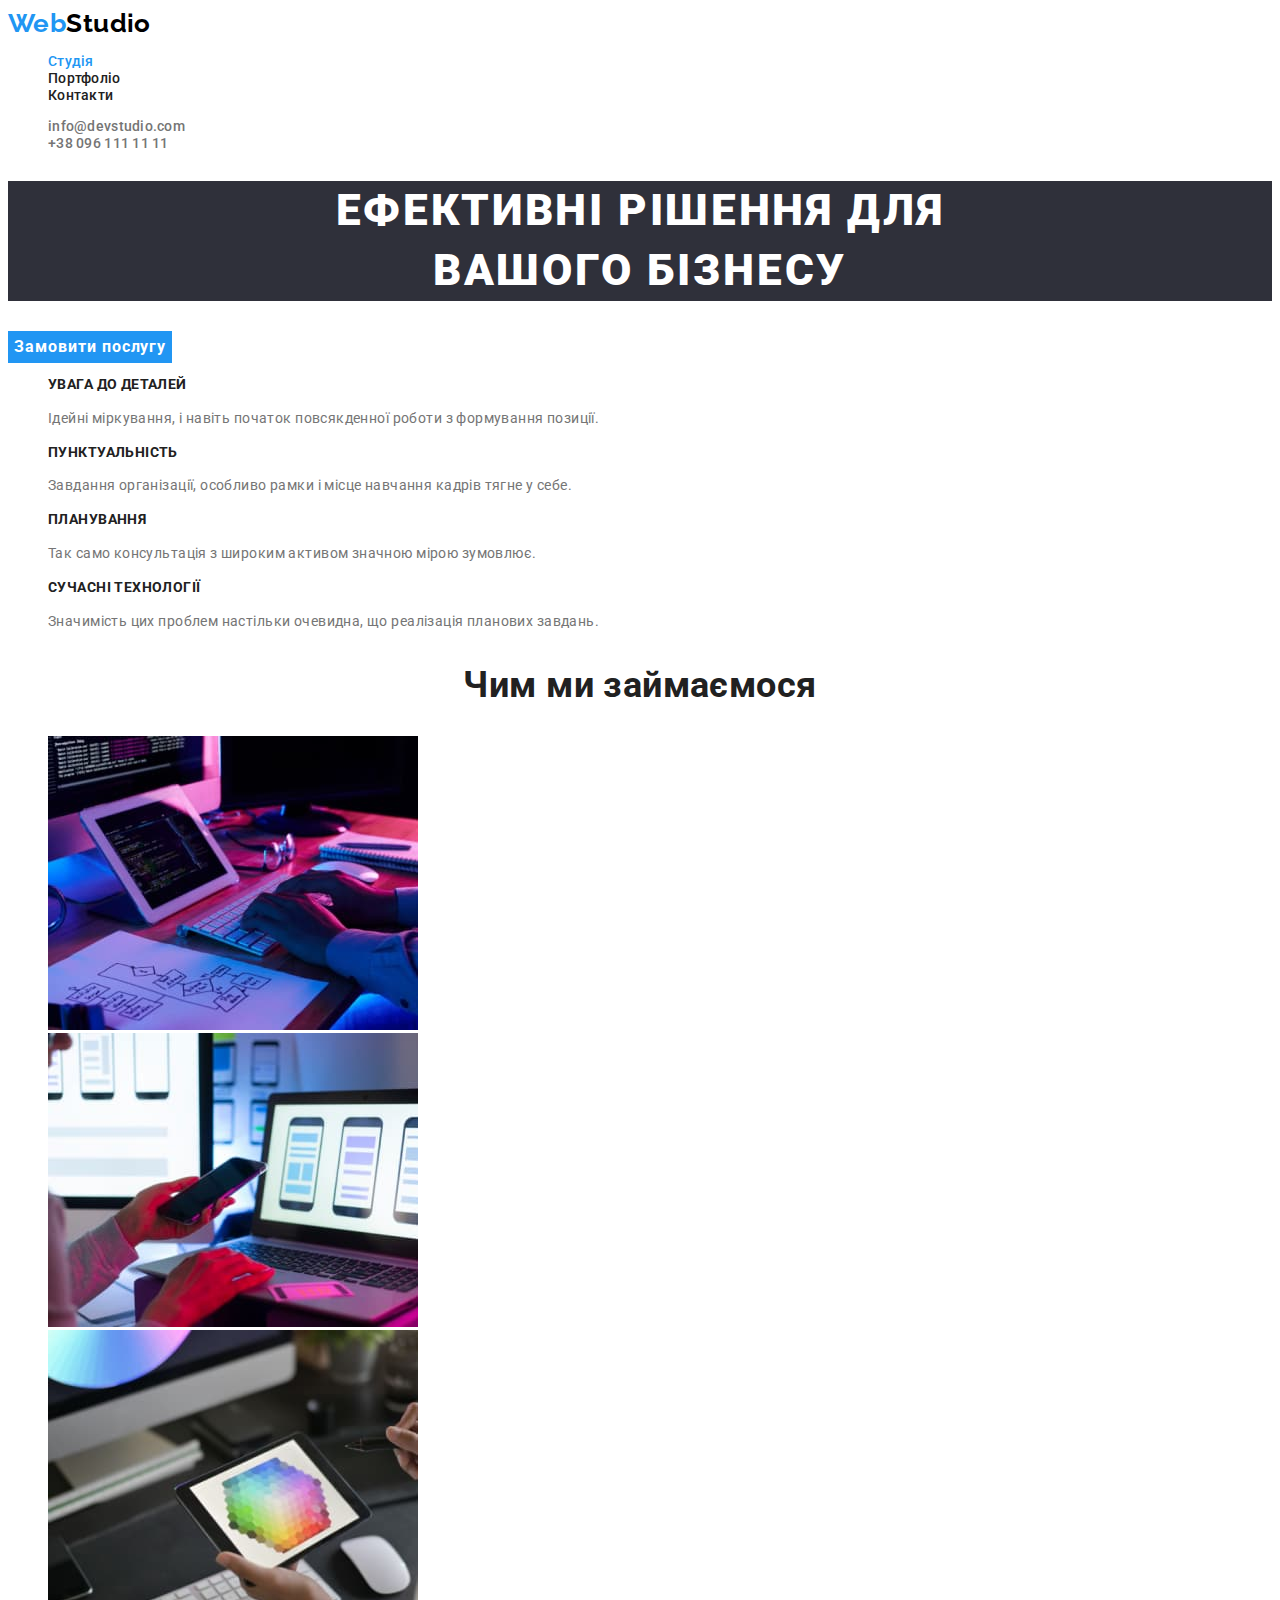
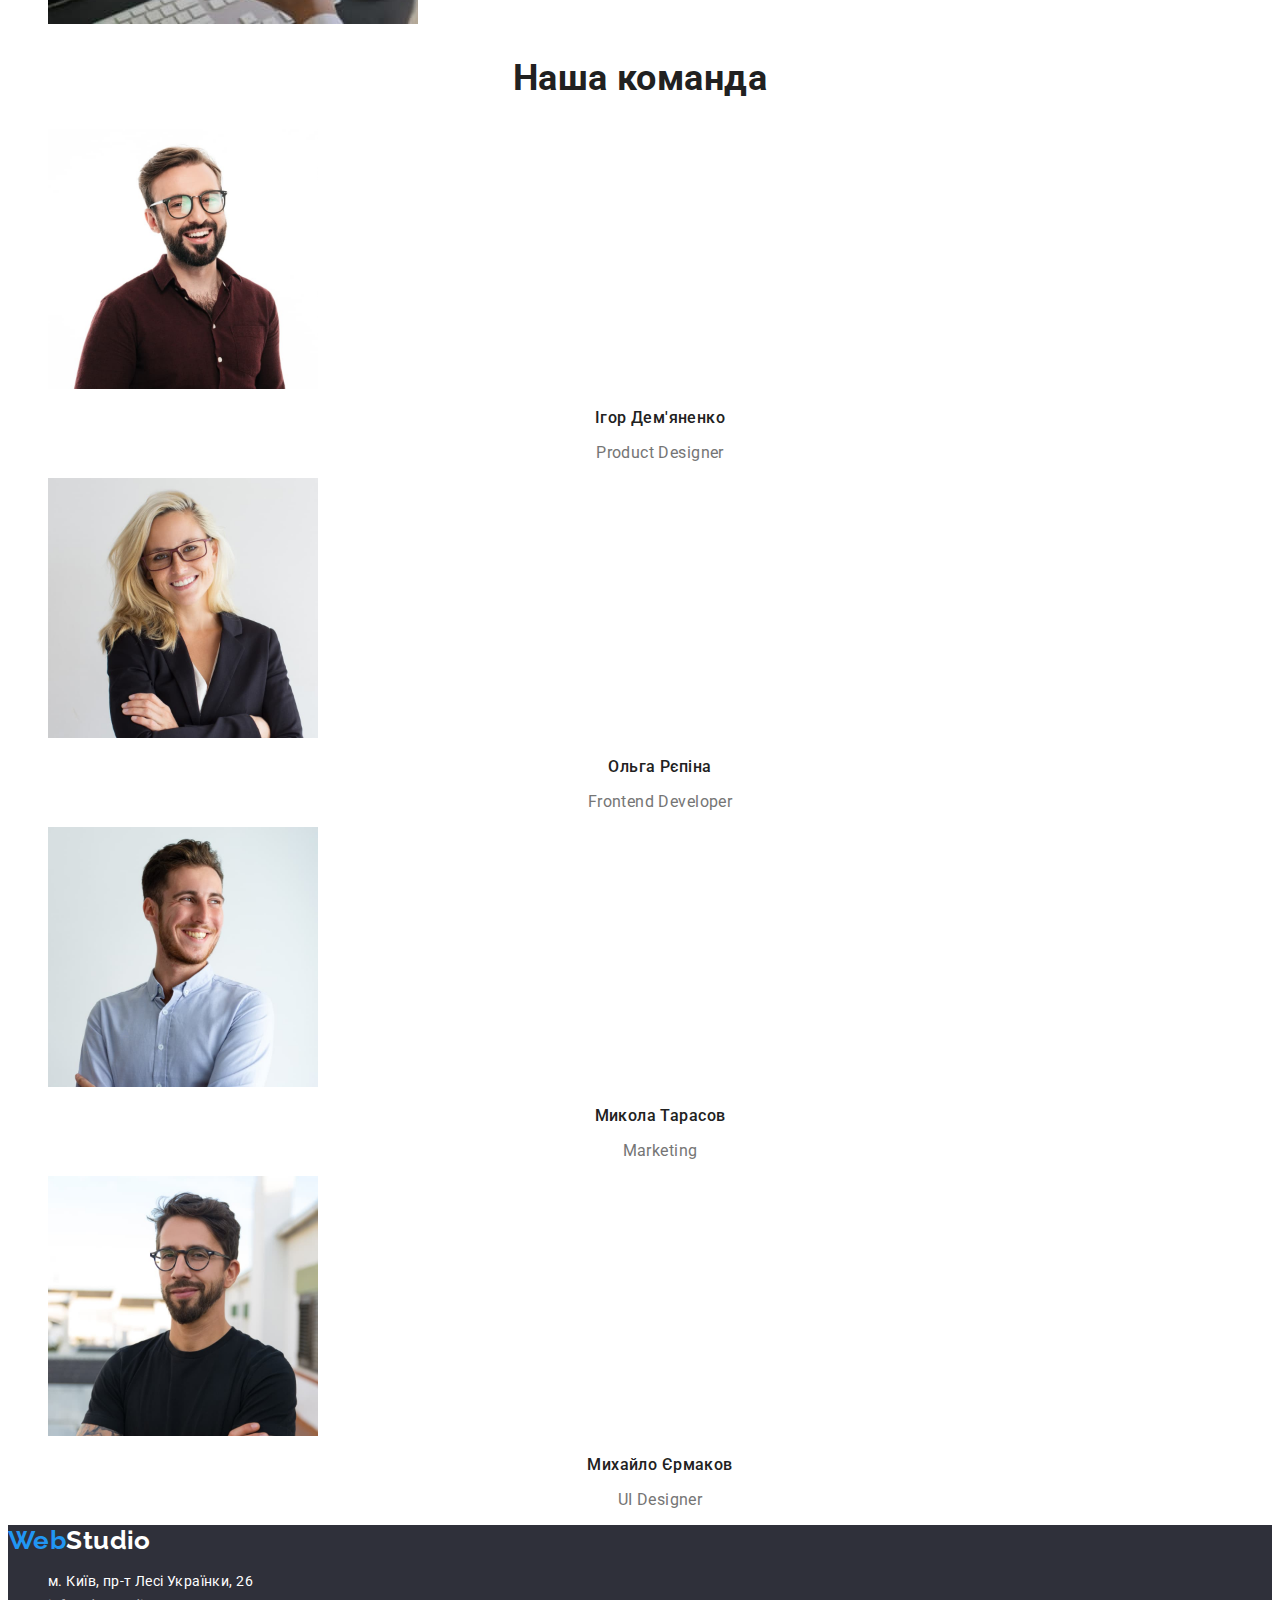
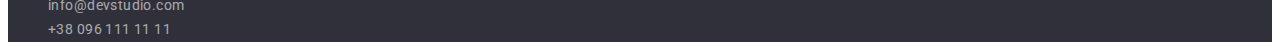
<file: index.html>
<!DOCTYPE html>
<html lang="uk">
  <head>
    <meta charset="UTF-8" />
    <meta http-equiv="X-UA-Compatible" content="IE=edge" />
    <meta name="viewport" content="width=device-width, initial-scale=1.0" />
    <title lang="en">WebStudio</title>
    <link rel="preconnect" href="https://fonts.googleapis.com" />
    <link rel="preconnect" href="https://fonts.gstatic.com" crossorigin />
    <link
      href="https://fonts.googleapis.com/css2?family=Raleway:wght@700&family=Roboto:wght@400;500;700;900&display=swap"
      rel="stylesheet"
    />
    <link rel="stylesheet" href="./CSS/index.css" />
  </head>
  <body>
    <!--Шапка сайту-->
    <header>
      <nav>
        <a href="" lang="en" class="logo-header"
          ><span class="logo-color">Web</span>Studio</a
        >
        <ul class="site-nav list">
          <li><a href="./index.html" class="link current">Студія</a></li>
          <li><a href="./portfolio.html" class="link">Портфоліо</a></li>
          <li><a href="" class="link">Контакти</a></li>
        </ul>
      </nav>
      <ul class="contact-nav list">
        <li>
          <a class="link" href="mailto:info@devstudio.com"
            >info@devstudio.com</a
          >
        </li>
        <li><a href="tel:+3809611111111" class="link">+38 096 111 11 11</a></li>
      </ul>
    </header>
    <main>
      <!--Герой-->
      <section class="hero">
        <h1 class="hero-title">
          Ефективні рішення для <br />
          вашого бізнесу
        </h1>
        <button type="button" class="button">Замовити послугу</button>
      </section>
      <!--Переваги компанії-->
      <section class="advantage">
        <h2 hidden>Наші переваги</h2>
        <ul class="list">
          <li>
            <h3 class="title">УВАГА ДО ДЕТАЛЕЙ</h3>
            <p class="text">
              Ідейні міркування, і навіть початок повсякденної роботи з
              формування позиції.
            </p>
          </li>
          <li>
            <h3 class="title">ПУНКТУАЛЬНІСТЬ</h3>
            <p class="text">
              Завдання організації, особливо рамки і місце навчання кадрів тягне
              у себе.
            </p>
          </li>
          <li>
            <h3 class="title">ПЛАНУВАННЯ</h3>
            <p class="text">
              Так само консультація з широким активом значною мірою зумовлює.
            </p>
          </li>
          <li>
            <h3 class="title">СУЧАСНІ ТЕХНОЛОГІЇ</h3>
            <p class="text">
              Значимість цих проблем настільки очевидна, що реалізація планових
              завдань.
            </p>
          </li>
        </ul>
      </section>
      <!--Чим займається компанія-->
      <section class="section">
        <h2 class="section-title">Чим ми займаємося</h2>
        <ul class="list">
          <li>
            <img
              src="./images/types-of-work/types-of-work-1.jpg"
              alt="Вид робіт 1"
              width="370"
            />
          </li>
          <li>
            <img
              src="./images/types-of-work/types-of-work-2.jpg"
              alt="Вид робіт 2"
              width="370"
            />
          </li>
          <li>
            <img
              src="./images/types-of-work/types-of-work-3.jpg"
              alt="Вид робіт 3"
              width="370"
            />
          </li>
        </ul>
      </section>
      <!--Команда-->
      <section class="section">
        <h2 class="section-title">Наша команда</h2>
        <ul class="list team">
          <li>
            <img
              src="./images/our_team/1_Igor.jpg"
              alt="Фото Ігора Дем'яненко"
              width="270"
            />
            <h3 class="title">Ігор Дем'яненко</h3>
            <p lang="en" class="text">Product Designer</p>
          </li>
          <li>
            <img
              src="./images/our_team/2_Olga.jpg"
              alt="Фото Ольги Рєпіної"
              width="270"
            />
            <h3 class="title">Ольга Рєпіна</h3>
            <p lang="en" class="text">Frontend Developer</p>
          </li>
          <li>
            <img
              src="./images/our_team/3_Nicholas.jpg"
              alt="Фото Миколи Тарасова"
              width="270"
            />
            <h3 class="title">Микола Тарасов</h3>
            <p lang="en" class="text">Marketing</p>
          </li>
          <li>
            <img
              src="./images/our_team/4_Mykhailo.jpg"
              alt="Фото Михайла Єрмакова"
              width="270"
            />
            <h3 class="title">Михайло Єрмаков</h3>
            <p lang="en" class="text">UI Designer</p>
          </li>
        </ul>
      </section>
    </main>
    <!--Подвал сайту-->
    <footer class="footer">
      <a href="" lang="en" class="logo-footer">
        <span class="logo-color">Web</span>Studio</a
      >
      <address>
        <ul class="list">
          <li>
            <a
              href="https://goo.gl/maps/dEdwiiQ2Z6k7qwLy8"
              target="_blank"
              rel="noopener noreferrer"
              class="address"
              >м. Київ, пр-т Лесі Українки, 26</a
            >
          </li>
          <li>
            <a href="mailto:info@devstudio.com" class="list-contact"
              >info@devstudio.com</a
            >
          </li>
          <li>
            <a href="tel:+3809611111111" class="list-contact"
              >+38 096 111 11 11</a
            >
          </li>
        </ul>
      </address>
    </footer>
  </body>
</html>
</file>
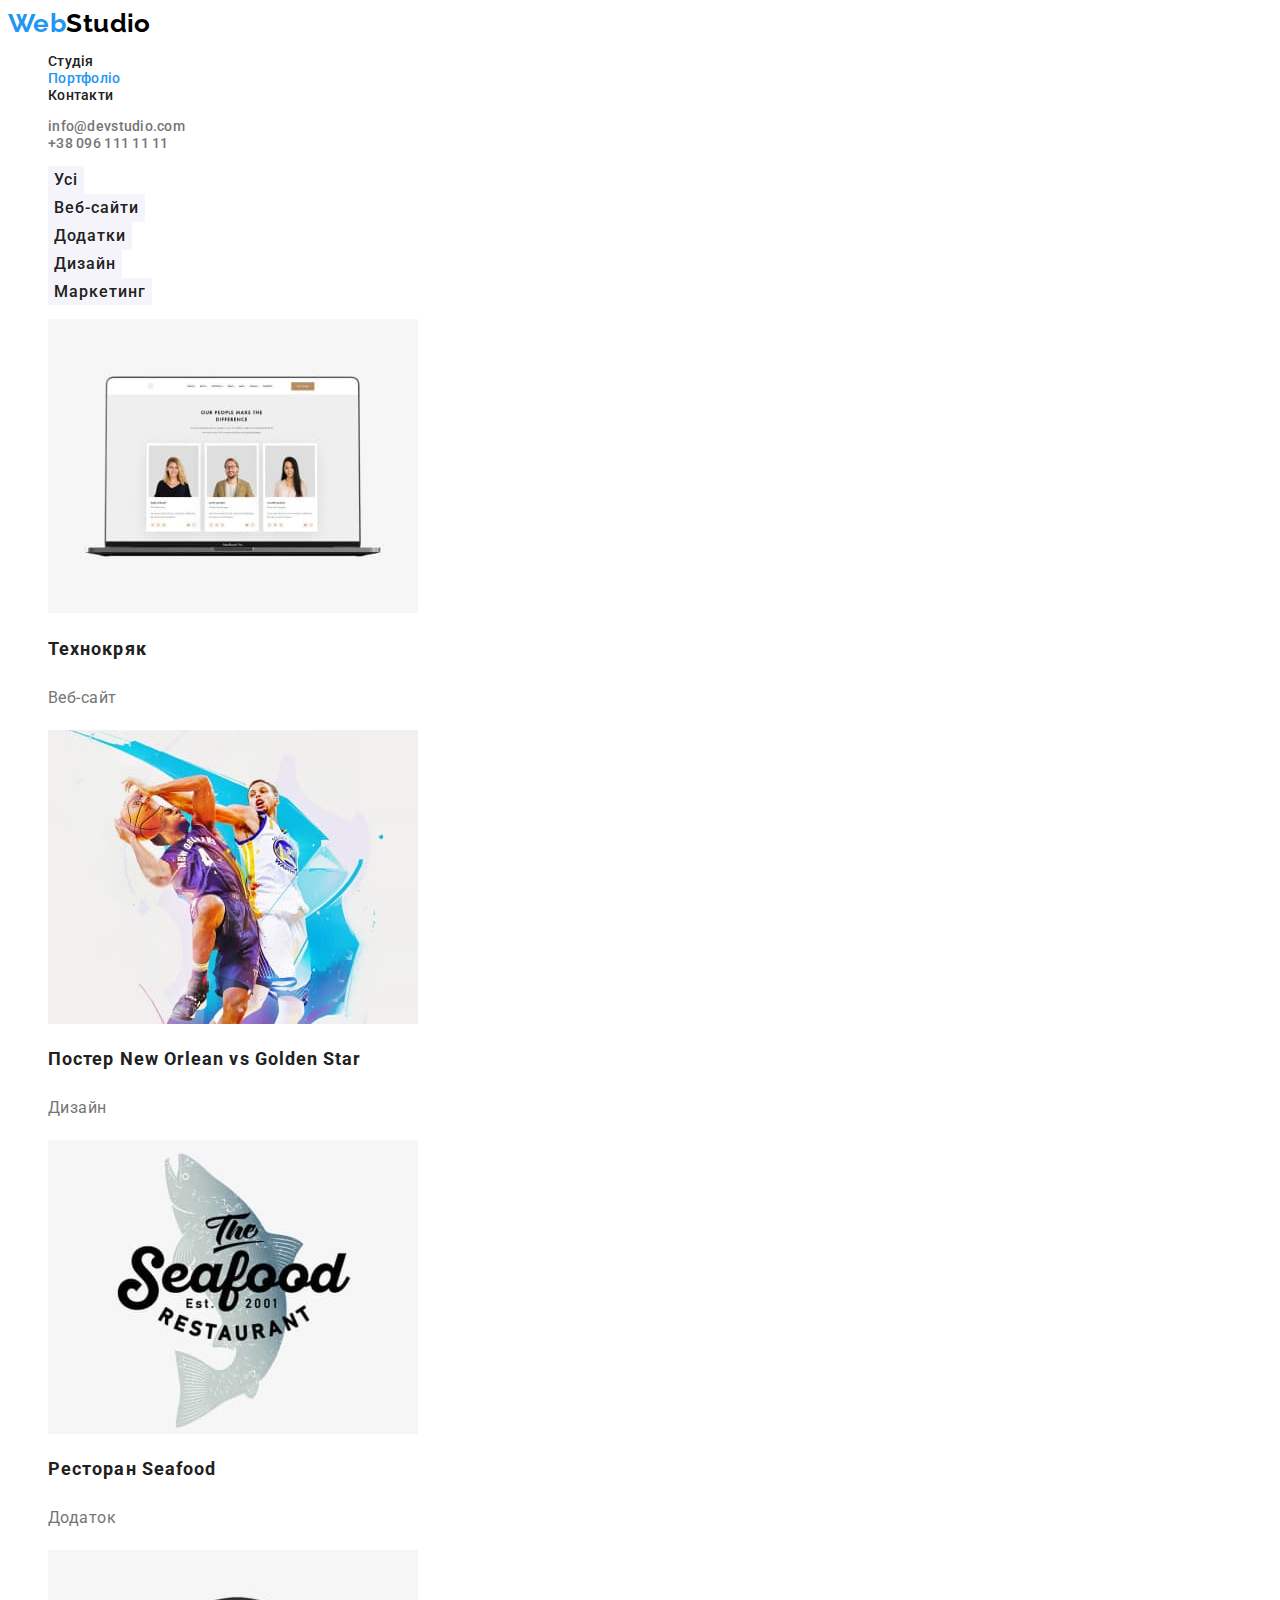
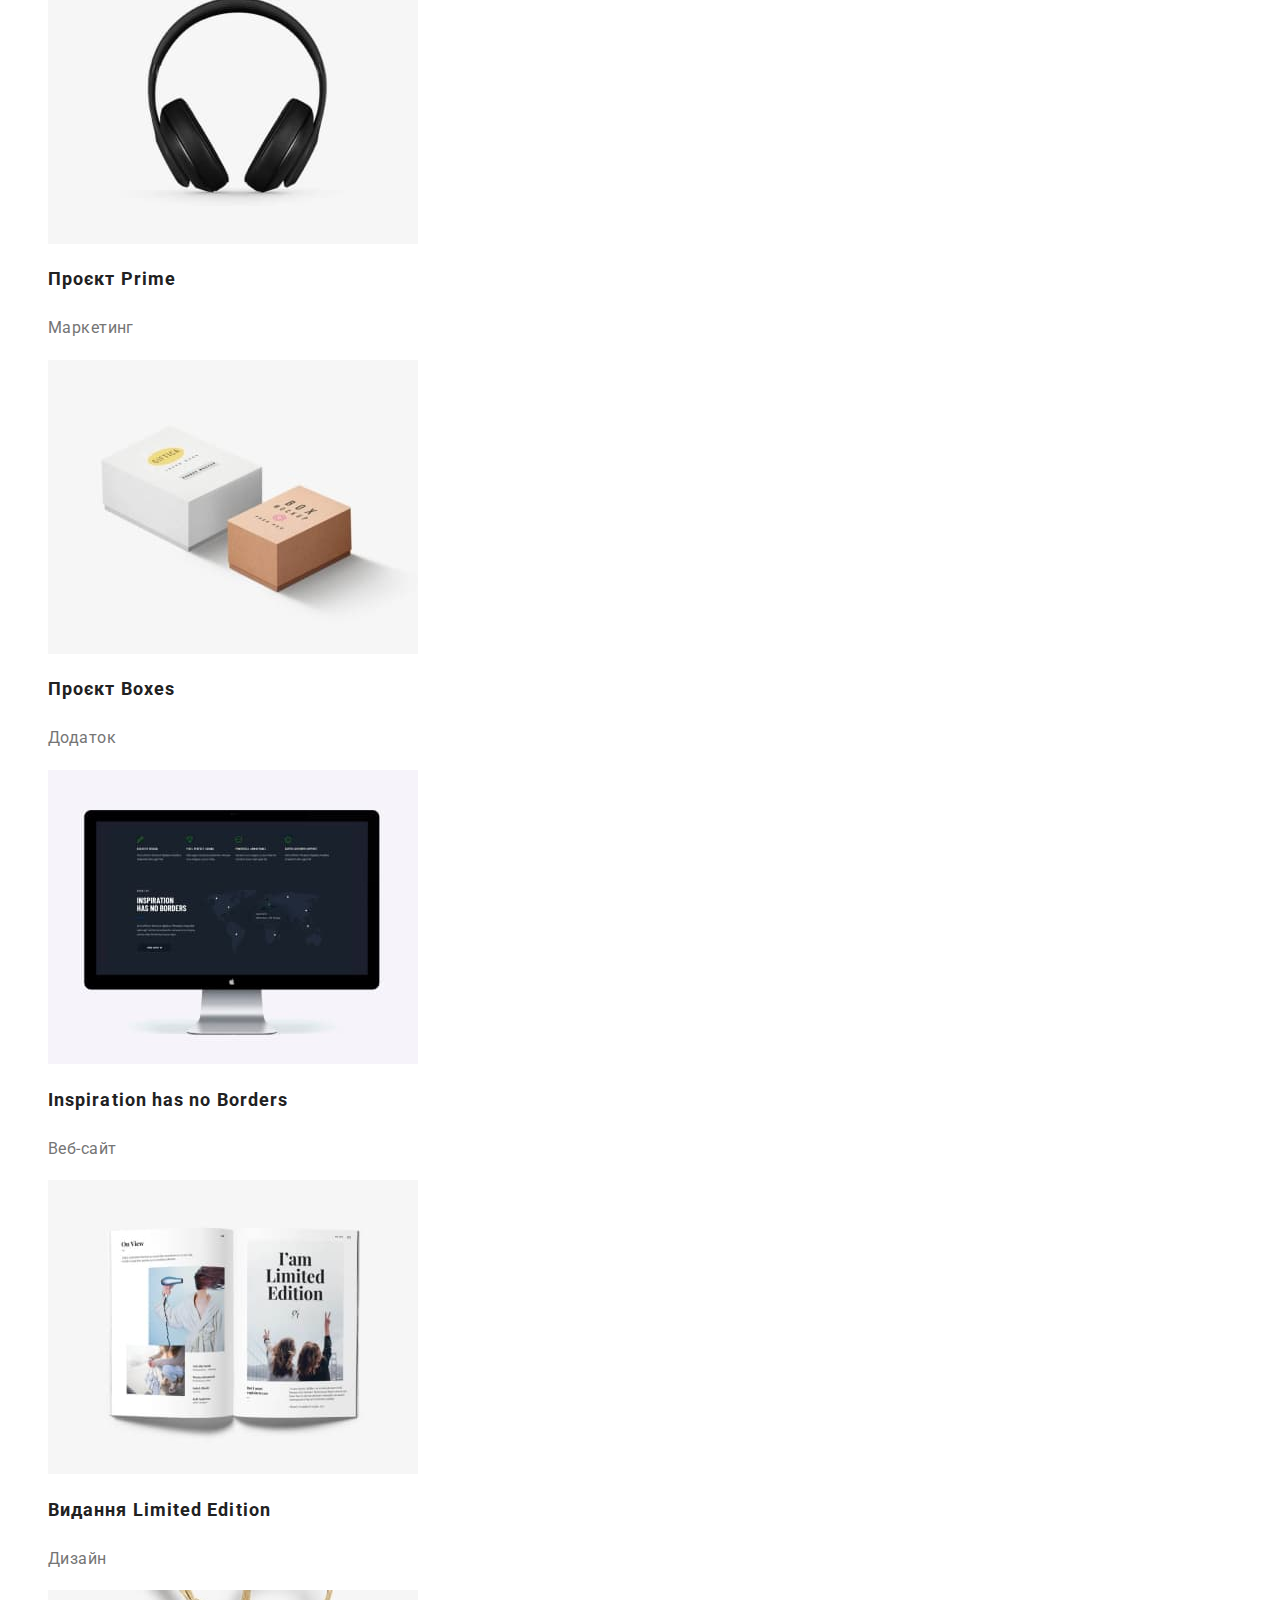
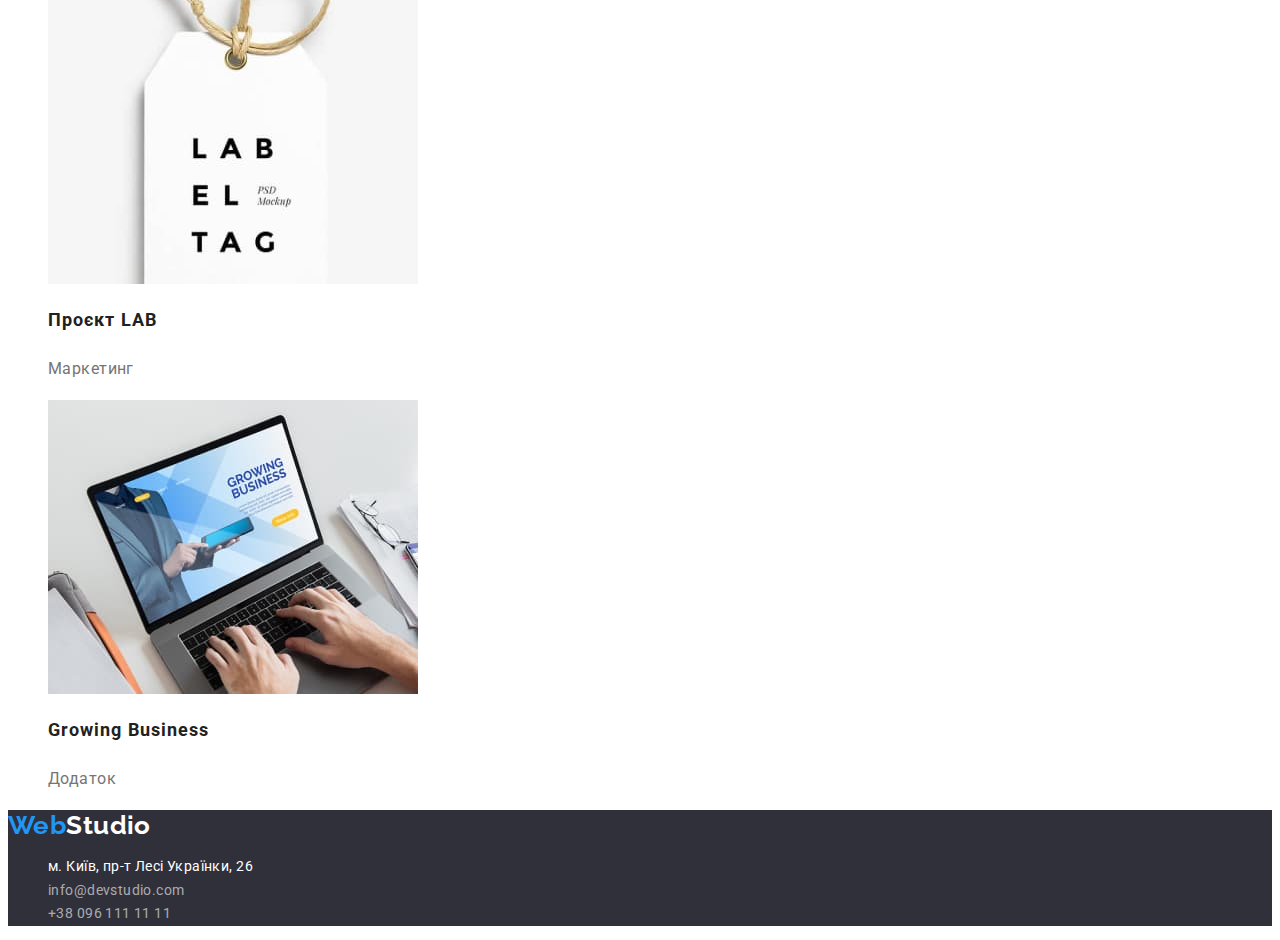
<file: portfolio.html>
<!DOCTYPE html>
<html lang="en">
  <head>
    <meta charset="UTF-8" />
    <meta http-equiv="X-UA-Compatible" content="IE=edge" />
    <meta name="viewport" content="width=device-width, initial-scale=1.0" />
    <title>Портфоліо</title>
    <link rel="preconnect" href="https://fonts.googleapis.com" />
    <link rel="preconnect" href="https://fonts.gstatic.com" crossorigin />
    <link
      href="https://fonts.googleapis.com/css2?family=Raleway:wght@700&family=Roboto:wght@400;500;700;900&display=swap"
      rel="stylesheet"
    />
    <link rel="stylesheet" href="./CSS/index.css" />
  </head>
  <body>
    <!--Шапка сайту-->
    <header>
      <nav>
        <a href="" lang="en" class="logo-header"
          ><span class="logo-color">Web</span>Studio</a
        >
        <ul class="site-nav list">
          <li><a href="./index.html" class="link">Студія</a></li>
          <li><a href="./portfolio.html" class="link current">Портфоліо</a></li>
          <li><a href="" class="link">Контакти</a></li>
        </ul>
      </nav>
      <ul class="contact-nav list">
        <li>
          <a class="link" href="mailto:info@devstudio.com"
            >info@devstudio.com</a
          >
        </li>
        <li><a href="tel:+3809611111111" class="link">+38 096 111 11 11</a></li>
      </ul>
    </header>
    <main>
      <section class="portfolio">
        <h1 hidden>Портфоліо</h1>
        <ul class="list buttons-menu">
          <li><button type="button" class="button">Усі</button></li>
          <li><button type="button" class="button">Веб-сайти</button></li>
          <li><button type="button" class="button">Додатки</button></li>
          <li><button type="button" class="button">Дизайн</button></li>
          <li><button type="button" class="button">Маркетинг</button></li>
        </ul>
        <ul class="list">
          <li>
            <a href="" class="link-portfolio"
              ><img
                src="./images/portfolio/1_web_site.jpg"
                alt="Веб-сайт Технокряк"
                width="370"
              />
              <h2 class="title">Технокряк</h2>
              <p class="text">Веб-сайт</p></a
            >
          </li>
          <li>
            <a href="" class="link-portfolio"
              ><img
                src="./images/portfolio/2_design.jpg"
                alt="Дизайн пстеру New Orlean vs Golden Star"
                width="370"
              />
              <h2 class="title">Постер New Orlean vs Golden Star</h2>
              <p class="text">Дизайн</p></a
            >
          </li>
          <li>
            <a href="" class="link-portfolio">
              <img
                src="./images/portfolio/3_app.jpg"
                alt="Додаток для Ресторан Seafood"
                width="370"
              />
              <h2 class="title">Ресторан Seafood</h2>
              <p class="text">Додаток</p></a
            >
          </li>
          <li>
            <a href="" class="link-portfolio"
              ><img
                src="./images/portfolio/4_marketing.jpg"
                alt="Маркетинг проєкту Prime"
                width="370"
              />
              <h2 class="title">Проєкт Prime</h2>
              <p class="text">Маркетинг</p></a
            >
          </li>
          <li>
            <a href="" class="link-portfolio">
              <img
                src="./images/portfolio/5_app.jpg"
                alt="Додаток для проєкту Boxes"
                width="370"
              />
              <h2 class="title">Проєкт Boxes</h2>
              <p class="text">Додаток</p></a
            >
          </li>
          <li>
            <a href="" class="link-portfolio">
              <img
                src="./images/portfolio/6_web_site.jpg"
                alt="Веб-сайт Inspiration has no Borders"
                width="370"
              />
              <h2 class="title">Inspiration has no Borders</h2>
              <p class="text">Веб-сайт</p></a
            >
          </li>
          <li>
            <a href="" class="link-portfolio">
              <img
                src="./images/portfolio/7_design.jpg"
                alt="Дизайн видання Limited Edition"
                width="370"
              />
              <h2 class="title">Видання Limited Edition</h2>
              <p class="text">Дизайн</p></a
            >
          </li>
          <li>
            <a href="" class="link-portfolio"
              ><img
                src="./images/portfolio/8_marketing.jpg"
                alt="Маркетинг проєкту LAB"
                width="370"
              />
              <h2 class="title">Проєкт LAB</h2>
              <p class="text">Маркетинг</p></a
            >
          </li>
          <li>
            <a href="" class="link-portfolio"
              ><img
                src="./images/portfolio/9_app.jpg"
                alt="Додаток Growing Business"
                width="370"
              />
              <h2 class="title">Growing Business</h2>
              <p class="text">Додаток</p></a
            >
          </li>
        </ul>
      </section>
    </main>
    <!--Подвал сайту-->
    <footer class="footer">
      <a href="" lang="en" class="logo-footer">
        <span class="logo-color">Web</span>Studio</a
      >
      <address>
        <ul class="list">
          <li>
            <a
              href="https://goo.gl/maps/dEdwiiQ2Z6k7qwLy8"
              target="_blank"
              rel="noopener noreferrer"
              class="address"
              >м. Київ, пр-т Лесі Українки, 26</a
            >
          </li>
          <li>
            <a href="mailto:info@devstudio.com" class="list-contact"
              >info@devstudio.com</a
            >
          </li>
          <li>
            <a href="tel:+3809611111111" class="list-contact"
              >+38 096 111 11 11</a
            >
          </li>
        </ul>
      </address>
    </footer>
  </body>
</html>
</file>
<file: CSS/index.css>
/* +цвет текста при наведении и части лого #2196F3; */
/* +цвет текста заголовков #212121; */
/* цвет текста героя и части лого в футере #FFFFFF; */
/* +цвет  основного текста #757575; */
/* цвет лого Studio в хедере #000000;*/
/* цвет текста телефона и мыла в футере rgba(255, 255, 255, 0.6); */
/* +хедер и двух секций background: #FFFFFF; */
/* наша команда секция  background: #F5F4FA;*/
/* +секция герой и футер background: #2F303A; */
/* кнопки background #F5F4FA; */
/*телефон и адрес в футере rgba(255, 255, 255, 0.6); */
:root {
  --primary-text-color: #757575;
  --title-text-color: #212121;
  --accent-color: #2196f3;
  --color-white-text-bg: #ffffff;
  --color-bg: #2f303a;
  --color-button-bg: #f5f4fa;
  --color-text-contacts-footer: rgba(255, 255, 255, 0.6);
  --color-text-logo: #000000;
}
body {
  color: var(--primary-text-color);
  background-color: var(--color-white-text-bg);
  font-family: "Roboto", sans-serif;
  font-size: 14px;
  letter-spacing: 0.03em;
}

.list {
  list-style: none;
}

/* Шапка сайту */

.logo-header {
  color: var(--color-text-logo);
  font-family: "Raleway", sans-serif;
  font-weight: 700;
  font-size: 26px;
  line-height: 1.2;
  text-decoration: none;
}

.logo-color {
  color: var(--accent-color);
}

.site-nav .link {
  color: var(--title-text-color);
  text-decoration: none;
  font-weight: 500;
  line-height: 1.14;
  letter-spacing: 0.02em;
}

.site-nav .link:hover,
.site-nav .link:focus,
.contact-nav .link:hover,
.contact-nav .link:focus {
  color: var(--accent-color);
}

.site-nav .link.current {
  color: var(--accent-color);
}

.contact-nav .link {
  color: var(--primary-text-color);
  text-decoration: none;
  font-weight: 500;
  line-height: 1.14;
  letter-spacing: 0.02em;
}

/* Герой */
.hero-title {
  color: var(--color-white-text-bg);
  background-color: var(--color-bg);
  font-weight: 900;
  font-size: 44px;
  line-height: 1.36;
  text-align: center;
  letter-spacing: 0.06em;
  text-transform: uppercase;
}
.button {
  color: var(--color-white-text-bg);
  background-color: var(--accent-color);
  font-weight: 700;
  font-size: 16px;
  line-height: 1.88;
  display: flex;
  align-items: center;
  text-align: center;
  letter-spacing: 0.06em;
  border: none;
  font-family: inherit;
  cursor: pointer;
}

/* Загальне для секцій */

.section-title {
  color: var(--title-text-color);
  font-weight: 700;
  font-size: 36px;
  line-height: 1.17;
  text-align: center;
}

/* Переваги */
.advantage .title {
  color: var(--title-text-color);

  font-weight: 700;
  font-size: 14px;
  line-height: 1.14;
  text-transform: uppercase;
}
.advantage .text {
  line-height: 1.71;
}

/* Наша команда */
.team .title {
  color: var(--title-text-color);
  font-weight: 500;
  font-size: 16px;
  line-height: 1.19;
  text-align: center;
}
.team .text {
  font-size: 16px;
  line-height: 1.19;
  text-align: center;
}

/* Меін сторінки Портфоліо */
.buttons-menu .button {
  color: var(--title-text-color);
  background-color: var(--color-button-bg);
  font-weight: 500;
  font-size: 16px;
  line-height: 1.62;
  text-align: center;
  border: none;
  font-family: inherit;
  cursor: pointer;
}

.buttons-menu .button:hover,
.buttons-menu .button:focus {
  color: var(--color-white-text-bg);
  background-color: var(--accent-color);
}
.portfolio .link-portfolio {
  text-decoration: none;
}
.portfolio .title {
  color: var(--title-text-color);
  font-weight: 700;
  font-size: 18px;
  line-height: 2;
  letter-spacing: 0.06em;
}
.portfolio .text {
  color: var(--primary-text-color);
  font-size: 16px;
  line-height: 1.88;
}

/* Футер   */

.footer {
  background-color: var(--color-bg);
}

.logo-footer {
  color: var(--color-white-text-bg);
  font-family: "Raleway", sans-serif;
  font-weight: 700;
  font-size: 26px;
  line-height: 1.19;
  text-decoration: none;
}
.list .address:hover,
.list .address:focus,
.list-contact:hover,
.list-contact:focus {
  color: var(--accent-color);
}

.list .address {
  color: var(--color-white-text-bg);
  font-style: normal;
  font-weight: 400;
  line-height: 1.71;
  text-decoration: none;
}
.list-contact {
  color: var(--color-text-contacts-footer);
  font-style: normal;
  font-weight: 400;
  line-height: 1.71;
  text-decoration: none;
}
</file>
